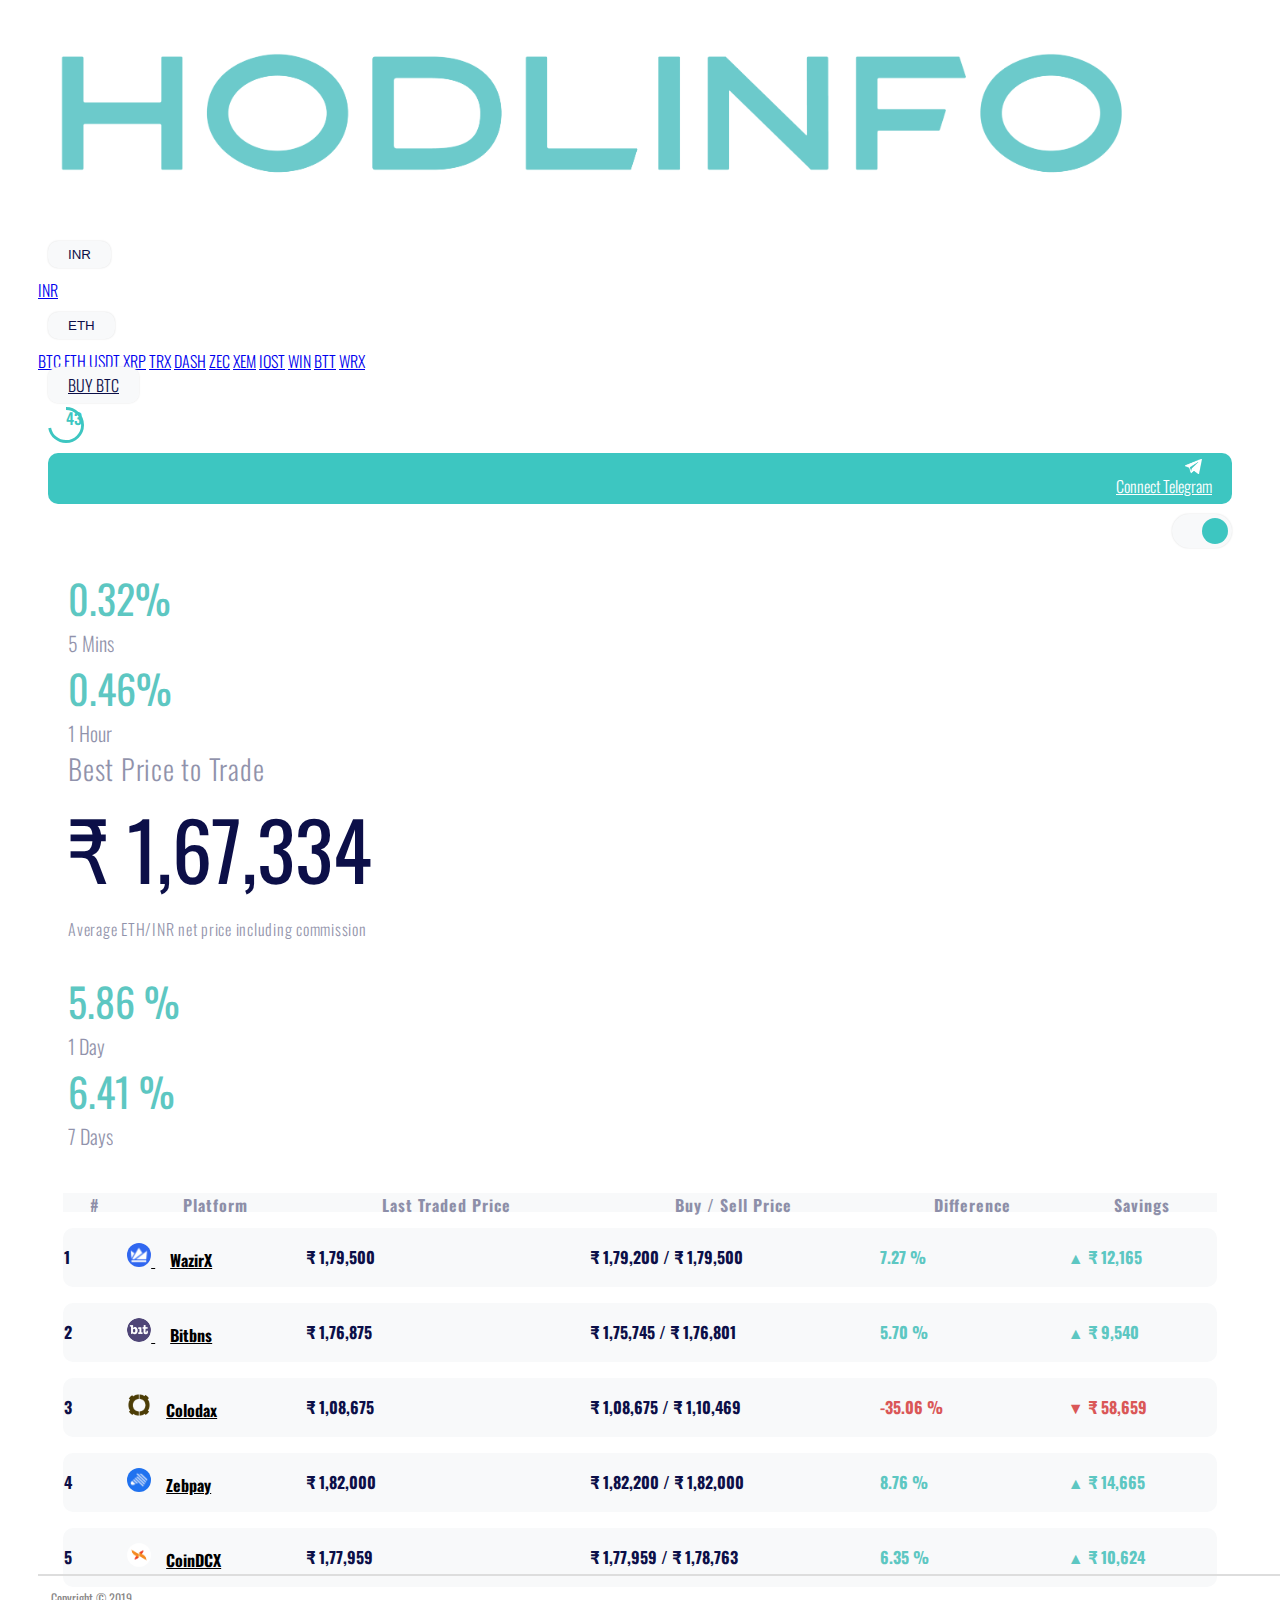
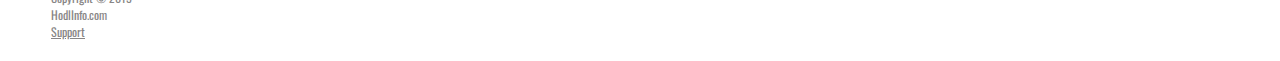
<file: src/components/asdf.html>
<html>
<head>
    <link href="styles.css" rel="stylesheet" />
<!-- CSS only -->
<link href="https://cdn.jsdelivr.net/npm/bootstrap@5.0.0-beta3/dist/css/bootstrap.min.css" rel="stylesheet" integrity="sha384-eOJMYsd53ii+scO/bJGFsiCZc+5NDVN2yr8+0RDqr0Ql0h+rP48ckxlpbzKgwra6" crossorigin="anonymous">
<!-- JavaScript Bundle with Popper -->
<script src="https://cdn.jsdelivr.net/npm/bootstrap@5.0.0-beta3/dist/js/bootstrap.bundle.min.js" integrity="sha384-JEW9xMcG8R+pH31jmWH6WWP0WintQrMb4s7ZOdauHnUtxwoG2vI5DkLtS3qm9Ekf" crossorigin="anonymous"></script>
</head>

<body>

<div class="theme-light">
    <div style="padding: 20px 30px 0px;">
        <div class="align-items-center justify-content-sm-center row">
            <div class="text-center-sm col-12 col-sm-7 col-md-5 col-lg-4">
                <a href="/">
                    <div class="padding-none text-center-xs col-12 col-sm-12 col-md-11 col-lg-11">
                        <img src="../public/hodlinfo_logo.png" class="fiat-logo" style="padding: 10px;">
                    </div>
                </a>
            </div>
            <div class="text-center padding-none col-12 col-sm-12 col-md-2 col-lg-4">
                <div class="btn-group">
                    <button type="button" aria-haspopup="true" aria-expanded="false" class="header-button dropdown-toggle btn btn-secondary">INR</button>
                    <div tabindex="-1" role="menu" aria-hidden="true" class="dropdown-menu">
                        <a value="INR" tabindex="0" role="menuitem" class="dropdown-item" href="/ETH-INR"> INR </a>
                    </div>
                </div>
                <div class="btn-group">
                    <button type="button" aria-haspopup="true" aria-expanded="false" class="header-button dropdown-toggle btn btn-secondary"> ETH </button>
                        <div tabindex="-1" role="menu" aria-hidden="true" class="dropdown-menu">
                            <a value="BTC" tabindex="0" role="menuitem" class="dropdown-item" href="/BTC-INR"> BTC </a>
                            <a value="ETH" tabindex="0" role="menuitem" class="dropdown-item" href="/ETH-INR"> ETH </a>
                            <a value="USDT" tabindex="0" role="menuitem" class="dropdown-item" href="/USDT-INR"> USDT </a>
                            <a value="XRP" tabindex="0" role="menuitem" class="dropdown-item" href="/XRP-INR">XRP</a>
                            <a value="TRX" tabindex="0" role="menuitem" class="dropdown-item" href="/TRX-INR">TRX</a>
                            <a value="DASH" tabindex="0" role="menuitem" class="dropdown-item" href="/DASH-INR">DASH</a>
                            <a value="ZEC" tabindex="0" role="menuitem" class="dropdown-item" href="/ZEC-INR">ZEC</a>
                            <a value="XEM" tabindex="0" role="menuitem" class="dropdown-item" href="/XEM-INR">XEM</a>
                            <a value="IOST" tabindex="0" role="menuitem" class="dropdown-item" href="/IOST-INR">IOST</a>
                            <a value="WIN" tabindex="0" role="menuitem" class="dropdown-item" href="/WIN-INR">WIN</a>
                            <a value="BTT" tabindex="0" role="menuitem" class="dropdown-item" href="/BTT-INR">BTT</a>
                            <a value="WRX" tabindex="0" role="menuitem" class="dropdown-item" href="/WRX-INR">WRX</a>
                        </div>
                </div>
                <div class="btn-group"><a target="_blank" href="https://wazirx.com/invite/sp7pvbt6?utm_source=finstreet&amp;utm_medium=affiliate&amp;utm_campaign=regnow-btn" type="button" aria-haspopup="true" aria-expanded="false" class="header-button btn btn-secondary">BUY BTC</a>
                </div>
            </div>
            <div class="right-header col-12 col-sm-12 col-md-5 col-lg-4">
            <div class="d-inline-flex flex-wrap align-items-center justify-content-center">
                <div class="progress-bar-wrapper"><svg class="CircularProgressbar " viewBox="0 0 100 100" data-test-id="CircularProgressbar">
                    <path class="CircularProgressbar-trail" d="
                    M 50,50
                    m 0,-46
                    a 46,46 0 1 1 0,92
                    a 46,46 0 1 1 0,-92
                  " stroke-width="8" fill-opacity="0" style="stroke-dasharray: 289.027px, 289.027px; stroke-dashoffset: 0px;"></path>
                  <path class="CircularProgressbar-path" d="
                    M 50,50
                    m 0,-46
                    a 46,46 0 1 1 0,92
                    a 46,46 0 1 1 0,-92
                  " stroke-width="8" fill-opacity="0" style="stroke-dasharray: 289.027px, 289.027px; stroke-dashoffset: 81.8908px;"></path>
                  <text class="CircularProgressbar-text" x="50" y="50">43</text>
                </svg>
            </div>
                <a class="color-white" href="https://hodlinfo.com/connect/telegram">
                    <div class="header-telegram-button">
                        <div class="d-inline-block">
                            <img src="../public/telegram.png" class="telegram-logo">
                        </div>
                        <div class="text-nowrap d-inline-block color-white">Connect Telegram</div>
                    </div>
                </a>
                <div class="margin-10 d-inline-block">
                <label class="switch"><input type="checkbox" checked="" >
                    <span class="slider round"></span>
                </label>
            </div>
        </div>
    </div>
</div>

<div class="padding-bottom-50">
    <div class="Container-fluid " style="padding: 0px 30px;">
        <div class="d-flex justify-content-around align-items-center average-header" style="padding: 10px 0px;">
            <div class="text-center">
                <div class="average-header-maintext color-green">0.32%</div>
                <div class="average-header-subHeading">5 Mins</div>
            </div>
            <div class="text-center">
            <div class="average-header-maintext color-green">0.46%</div>
            <div class="average-header-subHeading">1 Hour</div>
        </div>
        <div style="max-width: 30%;">
            <div class="text-center  average-block">
                <div class="average-subText">
                    <span class="subText-heading">Best Price to Trade</span>
                </div>
                <div class="average-heading" style="padding-bottom: 10px;">₹ 1,67,334</div>
                <div class="average-subText">Average ETH/INR net price including commission</div>
            </div>
        </div>
        <div class="text-center">
            <div class="average-header-maintext color-green">5.86 %</div>
            <div class="average-header-subHeading">1 Day</div>
        </div>
        <div class="text-center">
            <div class="average-header-maintext color-green">6.41 %</div>
            <div class="average-header-subHeading">7 Days</div>
        </div>
    </div>
</div>
<div class="fiat-crypto-table table-responsive" style="margin: 0px auto;">
    <table class="table table-borderless text-center">
        <th>
            <tr>
                <th>
                    <h4><span class="pointer">#</span></h4>
                </th>
                <th>
                    <h4><span class="pointer">Platform</span></h4>
                </th>
                <th>
                    <h4><span class="pointer">Last Traded Price</span></h4>
                </th>
                <th>
                    <h4><span class="pointer">Buy / Sell Price</span></h4>
                </th>
                <th>
                    <h4><span class="pointer">Difference</span></h4>
                </th>
                <th>
                    <h4><span class="pointer">Savings</span></h4>
                </th>
            </tr>
        </th>
        <tbody>
            <tr>
                <td class="align-middle"><h4 class="table-text">1</h4></td>
                <td class="align-middle">
                    <a target="_blank" href="https://wazirx.com/invite/sp7pvbt6?utm_source=finstreet&utm_medium=affiliate&utm_campaign=regnow-btn">
                    <h4 class="table-text">
                        <img src="../public/wazix.png" class="exchange-logo"> 
                        <span class="exchange-name ">WazirX</span>
                    </h4>
                    </a>
                </td>
                <td class="align-middle">
                    <h4 class="table-text">₹ 1,79,500</h4>
                </td>
                <td class="align-middle">
                    <h4 class="table-text"><span>₹ 1,79,200 / ₹ 1,79,500</span></h4>
                </td>
                <td class="align-middle">
                    <h4 class="table-text color-green">7.27 %</h4>
                </td>
                <td class="align-middle">
                    <h4 class="table-text color-green">▲ ₹ 12,165</h4>
                </td>
            </tr>
            <tr>
                <td class="align-middle">
                    <h4 class="table-text">2</h4>
                </td>
                <td class="align-middle">
                    <a target="_blank" href="https://bit.ly/2BJxccc">
                        <h4 class="table-text">
                            <img src="../public/bitbns.png" class="exchange-logo">
                            <span class="exchange-name ">Bitbns</span>
                        </h4>
                    </a>
                </td>
                <td class="align-middle">
                    <h4 class="table-text">₹ 1,76,875</h4>
                </td>
                <td class="align-middle">
                    <h4 class="table-text"><span>₹ 1,75,745 / ₹ 1,76,801</span></h4>
                </td>
                <td class="align-middle">
                    <h4 class="table-text color-green">5.70 %</h4>
                </td>
                <td class="align-middle">
                    <h4 class="table-text color-green">▲ ₹ 9,540</h4>
                </td>
            </tr>
            <tr>
                <td class="align-middle"><h4 class="table-text">3</h4></td>
                    <td class="align-middle">
                        <a target="_blank" href=" ">
                            <h4 class="table-text">
                            <img src="../public/colodax.png" class="exchange-logo" /><span class="exchange-name ">Colodax</span>
                            </h4>
                        </a>
                    </td>
                    <td class="align-middle"><h4 class="table-text">₹ 1,08,675</h4></td>
                    <td class="align-middle">
                        <h4 class="table-text"><span>₹ 1,08,675 / ₹ 1,10,469</span></h4>
                    </td>
                    <td class="align-middle">
                        <h4 class="table-text color-red">-35.06 %</h4>
                    </td>
                    <td class="align-middle">
                        <h4 class="table-text color-red">▼ ₹ 58,659</h4>
                    </td>
                </tr>
                <tr>
                    <td class="align-middle"><h4 class="table-text">4</h4></td>
                    <td class="align-middle">
                        <a target="_blank" href=" ">
                            <h4 class="table-text">
                                <img src="../public/zebpay.png" class="exchange-logo"/><span class="exchange-name ">Zebpay</span>
                            </h4>
                        </a>
                    </td>
                    <td class="align-middle">
                        <h4 class="table-text">₹ 1,82,000</h4>
                    </td>
                    <td class="align-middle">
                        <h4 class="table-text"><span>₹ 1,82,200 / ₹ 1,82,000</span></h4>
                    </td>
                    <td class="align-middle">
                        <h4 class="table-text color-green">8.76 %</h4>
                    </td>
                    <td class="align-middle">
                        <h4 class="table-text color-green">▲ ₹ 14,665</h4>
                    </td>
                </tr>
                <tr>
                    <td class="align-middle"><h4 class="table-text">5</h4></td>
                    <td class="align-middle">
                        <a target="_blank" href=" ">
                            <h4 class="table-text">
                            <img src="../public/coibdcx.png" class="exchange-logo"/><span class="exchange-name ">CoinDCX</span>
                            </h4>
                        </a>
                    </td>
                    <td class="align-middle">
                        <h4 class="table-text">₹ 1,77,959</h4>
                    </td>
                    <td class="align-middle"><h4 class="table-text"><span>₹ 1,77,959 / ₹ 1,78,763</span></h4></td>
                    <td class="align-middle"><h4 class="table-text color-green">6.35 %</h4></td>
                    <td class="align-middle"><h4 class="table-text color-green">▲ ₹ 10,624</h4></td>
                </tr>
            </tr>
        </tbody>
    </table>
</div>
<div class="footer">
    <div class="d-flex align-items-center text-center">
        <div class="footer-text"> Copyright © 2019</div>
        <div class="footer-text">HodlInfo.com</div>
        <div class="footer-text pointer" style="margin-left: auto;">
            <a href="mailto:support@hodlinfo.com" class="footer-text-link">Support</a>
        </div>
    </div>
</div>


</body>
</html>
</file>
<file: src/components/styles.css>
@import url("https://fonts.googleapis.com/css?family=Oswald:200,300,400,500&family=Montserrat:400&display=swap");
 .fiat-logo {
	 width: 90%;
}
 .padding-none {
	 padding: 0 !important;
}
 .margin-top-progress-bar {
	 margin-top: 15px;
}
 .arrow {
	 font-size: 30px;
	 margin-top: -2px;
	 margin-right: 5px;
}
 .average-header {
	 padding: 25px 0;
}
 .header-telegram {
	 padding: 10px 0;
	 font-size: 34px;
	 display: flex;
	 align-items: center;
	 justify-content: center;
}
 .header-telegram-heading {
	 padding: 15px 0 10px 0;
	 font-size: 24px;
}
 .sub-heading-telegram {
	 padding: 3px 0;
	 font-size: 20px;
}
 .progress-bar-wrapper {
	 height: 36px;
	 width: 36px;
	 margin: 10px;
}
 .CircularProgressbar .CircularProgressbar-text {
	text-align: center;
	 fill: #3dc6c1 !important;
	 font-size: 44px !important;
	 font-weight: 500;

}
 .CircularProgressbar .CircularProgressbar-path {
	 stroke: #3dc6c1 !important;
}
 .footer {
	 bottom: 0;
	 position: absolute;
	 padding: 13px;
	 width: 100%;
}
 .footer-text {
	 color: #888686;
	 white-space: nowrap;
	 padding-right: 12px;
	 font-size: 12px;
	 font-weight: 400;
}
 .footer-text-link {
	 color: #888686;
}
 .footer-text-link:hover {
	 color: #888686;
	 text-decoration: none;
}
 .exchange-logo {
	 height: 24px;
	 width: 24px;
	 border-radius: 50%;
}
 .exchange-name {
	 padding-left: 15px;
}
 .padding-bottom-50 {
	 padding-bottom: 50px;
}
 .padding-bottom-15 {
	 padding-bottom: 15px;
}
 .padding-header {
	 padding: 30px;
}
 .average-header-block {
	 padding-bottom: 30px;
}
 a:hover {
	 text-decoration: none;
}
 .average-block {
	 padding-bottom: 30px;
}
 .average-header-maintext {
	 font-weight: 400;
	 font-size: 40px;
}
 .average-header-subHeading {
	 font-weight: 400;
	 color: #0c0f48;
	 opacity: 0.45;
	 font-weight: 300;
	 font-size: 20px;
}
 .average-header-subtext {
	 font-weight: 400;
	 color: #0c0f48;
	 opacity: 0.45;
	 font-weight: 300;
	 font-size: 16px;
}
 .average-heading {
	 font-weight: 400;
	 font-size: 80px;
}
 .average-subText {
	 font-weight: 400;
	 color: #0c0f48;
	 opacity: 0.45;
	 font-weight: 300;
	 font-size: 16px;
	 letter-spacing: 0.75px;
}
 .subText-heading {
	 font-size: 28px;
}
 .table-text {
	 white-space: nowrap;
	 align-items: center;
}
 .commission-percent {
	 font-size: 1rem;
}
 .pointer {
	 cursor: pointer;
}
 .nowrap {
	 white-space: nowrap;
}
 .loader-wrapper {
	 text-align: center;
	 width: 100%;
	 margin-top: 10%;
}
 .loader {
	 margin: 0 auto;
	 border: 16px solid #ddd;
	 border-radius: 50%;
	 border-top: 16px solid #3dc6c1;
	 width: 120px;
	 height: 120px;
	 -webkit-animation: spin 2s linear infinite;
	/* Safari */
	 animation: spin 2s linear infinite;
}
 @-webkit-keyframes spin {
	 0% {
		 -webkit-transform: rotate(0deg);
	}
	 100% {
		 -webkit-transform: rotate(360deg);
	}
}
 @keyframes spin {
	 0% {
		 transform: rotate(0deg);
	}
	 100% {
		 transform: rotate(360deg);
	}
}
 .header-button {
	 margin: 10px;
	 padding: 6px 20px !important;
	 border-radius: 10px !important;
}
 .telegram-logo {
	 height: 15px;
	 margin-right: 10px;
}
 .theme-light .telegram-page {
	 font-weight: 400;
}
 .theme-light .telegram-logo-tg {
	 filter: brightness(0);
}
 .theme-light .tg-link {
	 color: #0c0f48;
}
 .theme-dark .tg-link {
	 color: rgb(250, 245, 245);
}
 .tg-link {
	 text-decoration: underline;
}
 .telegram-logo-tg {
	 height: 30px;
	 margin-right: 10px;
	 margin-left: 10px;
}
 .color-white {
	 color: white;
}
 .color-white:hover {
	 color: white;
}
 .header-telegram-button {
	 margin: 10px !important;
	 padding: 6px 20px !important;
	 border-radius: 10px !important;
	 background-color: #3dc6c1 !important;
	 color: white !important;
}
 .theme-light {
	 background: #fff;
	 position: relative;
	 color: #0c0f48;
	 font-family: Oswald, sans-serif;
	 font-weight: 300;
}
 .theme-light .footer {
	 border-top: 2px solid #ddd;
}
 .theme-light .header-button {
	 color: #0c0f48;
	 background-color: #f8f9fa;
	    border: 0px;
    box-shadow: 0 0 2px #dddddd;
}
 .theme-light .toggle-button-circle {
	 height: 20px;
	 width: 20px;
	 background-color: #bcbcbc;
	 border-radius: 50%;
}
 .theme-light .slider {
	 background-color: #f8f9fa;
}
 .theme-light .slider:before {
	 background-color: #3dc6c1;
}
 .theme-light .slider.round {
	 box-shadow: 0 0 2px #ddd;
}
 .theme-light .telegram-logo-text:hover {
	 color: white !important;
}
 .theme-light .fiat-crypto-table {
	 padding-left: 25px;
	 padding-right: 25px;
}
 .theme-light .fiat-crypto-table table {
	 width: 100%;
	 max-width: 100%;
	 border-collapse: separate;
	 border-spacing: 0 1em;
	 margin: 0;
}
 .theme-light .fiat-crypto-table th {
	 color: #0c0f48;
	 padding: 0 12px;
}
 .theme-light .fiat-crypto-table th h4 {
	 font-family: "Oswald";
	 font-size: 16px;
	 opacity: 0.45;
	 letter-spacing: 1px;
	 margin: 0;
	 margin-bottom: -5px;
}
 .theme-light .fiat-crypto-table td {
	 color: #0c0f48;
	 padding-top: 15px;
	 padding-bottom: 15px;
}
 .theme-light .fiat-crypto-table td h4 {
	 font-family: "Oswald";
	 font-size: 16px;
	 margin: 0;
	 opacity: 1;
}
 .theme-light .fiat-crypto-table td a {
	 color: #000;
}
 .theme-light .fiat-crypto-table tbody tr {
	 background-color: #f8f9fa;
}
 .theme-light .fiat-crypto-table tbody td:first-child {
	 border-radius: 10px 0 0 10px;
}
 .theme-light .fiat-crypto-table tbody td:last-child {
	 border-radius: 0 10px 10px 0;
}
 .theme-dark {
	 position: relative;
	 background: #191d28;
	 color: white;
	 font-family: "Oswald", sans-serif;
}
 .theme-dark .average-subText {
	 color: white;
}
 .theme-dark .average-header-subHeading {
	 color: white;
}
 .theme-dark .footer {
	 border-top: 2px solid #2e3241;
	 color: white;
	 background-color: #191d28;
}
 .theme-dark .header-button {
	 background-color: #2e3241;
	 color: white;
	 border-radius: 10px;
  margin: 10px;
  padding: 6px 20px;
  border: 0;
}
 .theme-dark .toggle-button-circle {
	 height: 30px;
	 width: 30px;
	 background-color: #3459e6;
	 border-radius: 50%;
}
 .theme-dark .slider {
	 background-color: #f0f0f0;
}
 .theme-dark .slider:before {
	 background-color: #3dc6c1;
}
 .theme-dark input:checked + .slider {
	 background-color: #2e3241;
}
 .theme-dark .fiat-crypto-table {
	 padding-left: 25px;
	 padding-right: 25px;
}
 .theme-dark .fiat-crypto-table table {
	 width: 100%;
	 max-width: 100%;
	 border-collapse: separate;
	 border-spacing: 0 1em;
	 margin: 0;
}
 .theme-dark .fiat-crypto-table th {
	 color: white;
	 padding: 0 12px;
}
 .theme-dark .fiat-crypto-table th h4 {
	 font-family: "Oswald";
	 font-size: 24px;
	 opacity: 0.45;
	 letter-spacing: 1px;
	 margin: 0;
	 margin-bottom: -5px;
}
 .theme-dark .fiat-crypto-table td {
	 color: white;
	 padding-top: 15px;
	 padding-bottom: 15px;
}
 .theme-dark .fiat-crypto-table td a {
	 color: #fff;
}
 .theme-dark .fiat-crypto-table td h4 {
	 font-family: "Oswald";
	 font-size: 24px;
	 margin: 0;
	 opacity: 1;
}
 .theme-dark .fiat-crypto-table tbody tr {
	 background-color: #2e3241;
}
 .theme-dark .fiat-crypto-table tbody td:first-child {
	 border-radius: 10px 0 0 10px;
}
 .theme-dark .fiat-crypto-table tbody td:last-child {
	 border-radius: 0 10px 10px 0;
}
 .toggle-button {
	 background-color: #3dc6c1;
	 box-shadow: 0 0 15px;
	 border-radius: 18px;
}
 .switch {
	 position: relative;
	 display: inline-block;
	 width: 60px;
	 height: 34px;
	 margin: 0;
}
 .switch input {
	 opacity: 0;
	 width: 0;
	 height: 0;
}
 .slider {
	 position: absolute;
	 cursor: pointer;
	 top: 0;
	 left: 0;
	 right: 0;
	 bottom: 0;
	 -webkit-transition: 0.4s;
	 transition: 0.4s;
}
 .slider:before {
	 position: absolute;
	 content: "";
	 height: 26px;
	 width: 26px;
	 left: 4px;
	 bottom: 4px;
	 -webkit-transition: 0.4s;
	 transition: 0.4s;
}
 input:checked + .slider:before {
	 -webkit-transform: translateX(26px);
	 -ms-transform: translateX(26px);
	 transform: translateX(26px);
}
 .slider.round {
	 border-radius: 34px;
}
 .slider.round:before {
	 border-radius: 50%;
}
 .margin-5 {
	 margin: 5px;
}
 .margin-10 {
	 margin: 10px;
}
 .margin-15 {
	 margin: 15px;
}
 .margin-20 {
	 margin: 20px;
}
 .margin-25 {
	 margin: 25px;
}
 .margin-30 {
	 margin: 30px;
}
 .margin-35 {
	 margin: 35px;
}
 .margin-40 {
	 margin: 40px;
}
 .margin-45 {
	 margin: 45px;
}
 .margin-50 {
	 margin: 50px;
}
 .no-mrg-left {
	 margin-left: 0 !important;
}
 .no-mrg-right {
	 margin-right: 0 !important;
}
 .no-mrg-top {
	 margin-top: 0 !important;
}
 .no-mrg-bottom {
	 margin-bottom: 0 !important;
}
 .padding-5 {
	 padding: 5px;
}
 .padding-10 {
	 padding: 10px;
}
 .padding-top-10 {
	 padding-top: 10px;
}
 .padding-left-15 {
	 padding-left: 15px;
}
 .padding-15 {
	 padding: 15px;
}
 .padding-col-15 {
	 padding-left: 15px;
	 padding-right: 15px;
}
 .padding-20 {
	 padding: 20px;
}
 .padding-25 {
	 padding: 25px;
}
 .padding-30 {
	 padding: 30px;
}
 .padding-35 {
	 padding: 35px;
}
 .padding-40 {
	 padding: 40px;
}
 .padding-45 {
	 padding: 45px;
}
 .padding-50 {
	 padding: 50px;
}
 .no-pdd-left {
	 padding-left: 0 !important;
}
 .no-pdd-right {
	 padding-right: 0 !important;
}
 .no-pdd-top {
	 padding-top: 0 !important;
}
 .no-pdd-bottom {
	 padding-bottom: 0 !important;
}
 .color-red {
	 color: #da5757;
}
 .color-green {
	 color: #5dc7c2;
}
 .right-header {
	 text-align: right;
}
 @media screen and (max-width: 960px) {
	 .header-telegram-button {
		 font-size: 14px;
		 padding: 5px 10px;
	}
	 .header-button {
		 font-size: 14px;
		 padding: 5px 10px;
		 margin: 5px;
	}
	 .average-header {
		 padding: 20px 0;
	}
	 .average-heading {
		 font-weight: 400;
		 font-size: 60px;
	}
	 .fiat-logo {
		 width: 100%;
	}
	 .average-subText {
		 font-weight: 400;
		 color: #0c0f48;
		 opacity: 0.45;
		 font-weight: 300;
		 font-size: 12px;
	}
	 .subText-heading {
		 font-size: 22px;
	}
}
 @media screen and (max-width: 768px) {
	 .right-header {
		 text-align: center;
	}
	 .fiat-logo {
		 width: 80%;
	}
	 .text-center-xs {
		 text-align: center;
	}
	 .padding-row-10-xs {
		 padding: 10x 0;
	}
	 .header-telegram {
		 padding: 10px 0;
		 font-size: 24px;
	}
	 .header-telegram-heading {
		 padding: 15px 0 10px 0;
		 font-size: 18px;
	}
	 .sub-heading-telegram {
		 padding: 3px 0;
		 font-size: 15px;
	}
	 .telegram-logo-tg {
		 height: 20px;
	}
	 .arrow {
		 font-size: 10px;
		 margin-top: -2px;
		 margin-right: 3px;
	}
	 .average-header {
		 padding: 10px 0;
	}
	 .table-text {
		 font-size: 14px;
	}
	 .fiat-crypto-table h4 {
		 white-space: nowrap;
	}
	 .fiat-crypto-table td {
		 padding: 6px 3px !important;
		 white-space: nowrap;
	}
	 .loader-wrapper {
		 margin-top: 40%;
	}
	 .progress-bar-wrapper {
		 height: 25px;
		 width: 25px;

	}
	 .average-block {
		 padding-bottom: 15px;
	}
	 .average-header-block {
		 padding-top: 15px;
		 padding-bottom: 15px;
	}
	 .average-header-maintext {
		 font-weight: 400;
		 font-size: 14px;
		 white-space: nowrap;
	}
	 .average-header-subHeading {
		 font-weight: 400;
		 color: #0c0f48;
		 opacity: 0.45;
		 font-weight: 300;
		 font-size: 10px;
		 white-space: nowrap;
	}
	 .average-header-subtext {
		 font-weight: 400;
		 color: #0c0f48;
		 opacity: 0.45;
		 font-weight: 300;
		 font-size: 8px;
		 white-space: nowrap;
	}
	 .average-heading {
		 font-weight: 400;
		 font-size: 20px;
	}
	 .average-subText {
		 font-weight: 400;
		 color: #0c0f48;
		 opacity: 0.45;
		 font-weight: 300;
		 font-size: 8px;
	}
	 .subText-heading {
		 font-size: 14px;
	}
	 .padding-header {
		 padding: 15px;
	}
	 .exchange-name {
		 padding-left: 4px;
	}
	 .exchange-logo {
		 height: 10px;
		 width: 10px;
	}
	 .margin-top-progress-bar {
		 margin-top: 8px;
	}
	 .commission-percent {
		 font-size: 8px;
	}
	 .fiat-crypto-table {
		 padding: 0 10px !important;
	}
	 .fiat-crypto-table th {
		 padding: 0 4px !important;
	}
	 .fiat-crypto-table th h4 {
		 font-size: 10px !important;
	}
}
 @media screen and (max-width: 415px) {
	 .theme-light {
		 background: #fff;
		 position: relative;
		 min-height: 100vh;
		 color: #0c0f48;
		 font-family: "Oswald", sans-serif;
		 font-weight: 300;
	}
	 .theme-light .footer {
		 border-top: 2px solid #ddd;
	}
	 .theme-light .header-button {
		 color: #0c0f48;
		 background-color: #f8f9fa;
		 border: 0px;
		 box-shadow: 0 0 2px #ddd;
	}
	 .theme-light .toggle-button-circle {
		 height: 20px;
		 width: 20px;
		 background-color: #bcbcbc;
		 border-radius: 50%;
	}
	 .theme-light .slider {
		 background-color: #f8f9fa;
	}
	 .theme-light .slider:before {
		 background-color: #3dc6c1;
	}
	 .theme-light .slider.round {
		 box-shadow: 0 0 2px #ddd;
	}
	 .theme-light .telegram-logo-text:hover {
		 color: white !important;
	}
	 .theme-light .fiat-crypto-table {
		 padding-left: 25px;
		 padding-right: 25px;
	}
	 .theme-light .fiat-crypto-table table {
		 width: 100%;
		 max-width: 100%;
		 border-collapse: separate;
		 border-spacing: 0 1em;
		 margin: 0;
	}
	 .theme-light .fiat-crypto-table th {
		 color: #0c0f48;
		 padding: 0 12px;
	}
	 .theme-light .fiat-crypto-table th h4 {
		 font-family: "Oswald";
		 font-size: 15px !important;
		 opacity: 0.45;
		 letter-spacing: 1px;
		 margin: 0;
		 margin-bottom: -5px;
	}
	 .theme-light .fiat-crypto-table td {
		 color: #0c0f48;
		 padding-top: 15px;
		 padding-bottom: 15px;
	}
	 .theme-light .fiat-crypto-table td a {
		 color: #000;
	}
	 .theme-light .fiat-crypto-table td h4 {
		 font-family: "Oswald";
		 font-size: 14px;
		 margin: 0;
		 opacity: 1;
	}
	 .theme-light .fiat-crypto-table tbody tr {
		 background-color: #f8f9fa;
	}
	 .theme-light .fiat-crypto-table tbody td:first-child {
		 border-radius: 10px 0 0 10px;
	}
	 .theme-light .fiat-crypto-table tbody td:last-child {
		 border-radius: 0 10px 10px 0;
	}
	 .theme-dark {
		 position: relative;
		 background: #191d28;
		 min-height: 100vh;
		 color: white;
		 font-family: "Oswald", sans-serif;
	}
	 .theme-dark .average-subText {
		 color: white;
	}
	 .theme-dark .average-header-subHeading {
		 color: white;
	}
	 .theme-dark .footer {
		 border-top: 2px solid #2e3241;
	}
	 .theme-dark .header-button {
		 background-color: #2e3241;
		 color: white;
		 border: 0px;
	}
	 .theme-dark .toggle-button-circle {
		 height: 30px;
		 width: 30px;
		 background-color: #3459e6;
		 border-radius: 50%;
	}
	 .theme-dark .slider {
		 background-color: #f0f0f0;
	}
	 .theme-dark .slider:before {
		 background-color: #3dc6c1;
	}
	 .theme-dark input:checked + .slider {
		 background-color: #2e3241;
	}
	 .theme-dark .fiat-crypto-table {
		 padding-left: 25px;
		 padding-right: 25px;
	}
	 .theme-dark .fiat-crypto-table table {
		 width: 100%;
		 max-width: 100%;
		 border-collapse: separate;
		 border-spacing: 0 1em;
		 margin: 0;
	}
	 .theme-dark .fiat-crypto-table th {
		 color: white;
		 padding: 0 12px;
	}
	 .theme-dark .fiat-crypto-table th h4 {
		 font-family: "Oswald";
		 font-size: 15px !important;
		 opacity: 0.45;
		 letter-spacing: 1px;
		 margin: 0;
		 margin-bottom: -5px;
	}
	 .theme-dark .fiat-crypto-table td {
		 color: white;
		 padding-top: 15px;
		 padding-bottom: 15px;
	}
	 .theme-dark .fiat-crypto-table td a {
		 color: #fff;
	}
	 .theme-dark .fiat-crypto-table td h4 {
		 font-family: "Oswald";
		 font-size: 14px;
		 margin: 0;
		 opacity: 1;
	}
	 .theme-dark .fiat-crypto-table tbody tr {
		 background-color: #2e3241;
	}
	 .theme-dark .fiat-crypto-table tbody td:first-child {
		 border-radius: 10px 0 0 10px;
	}
	 .theme-dark .fiat-crypto-table tbody td:last-child {
		 border-radius: 0 10px 10px 0;
	}
}
 @media screen and (min-width: 1400px) {
	 .fiat-logo {
		 width: 70%;
	}
}
</file>
